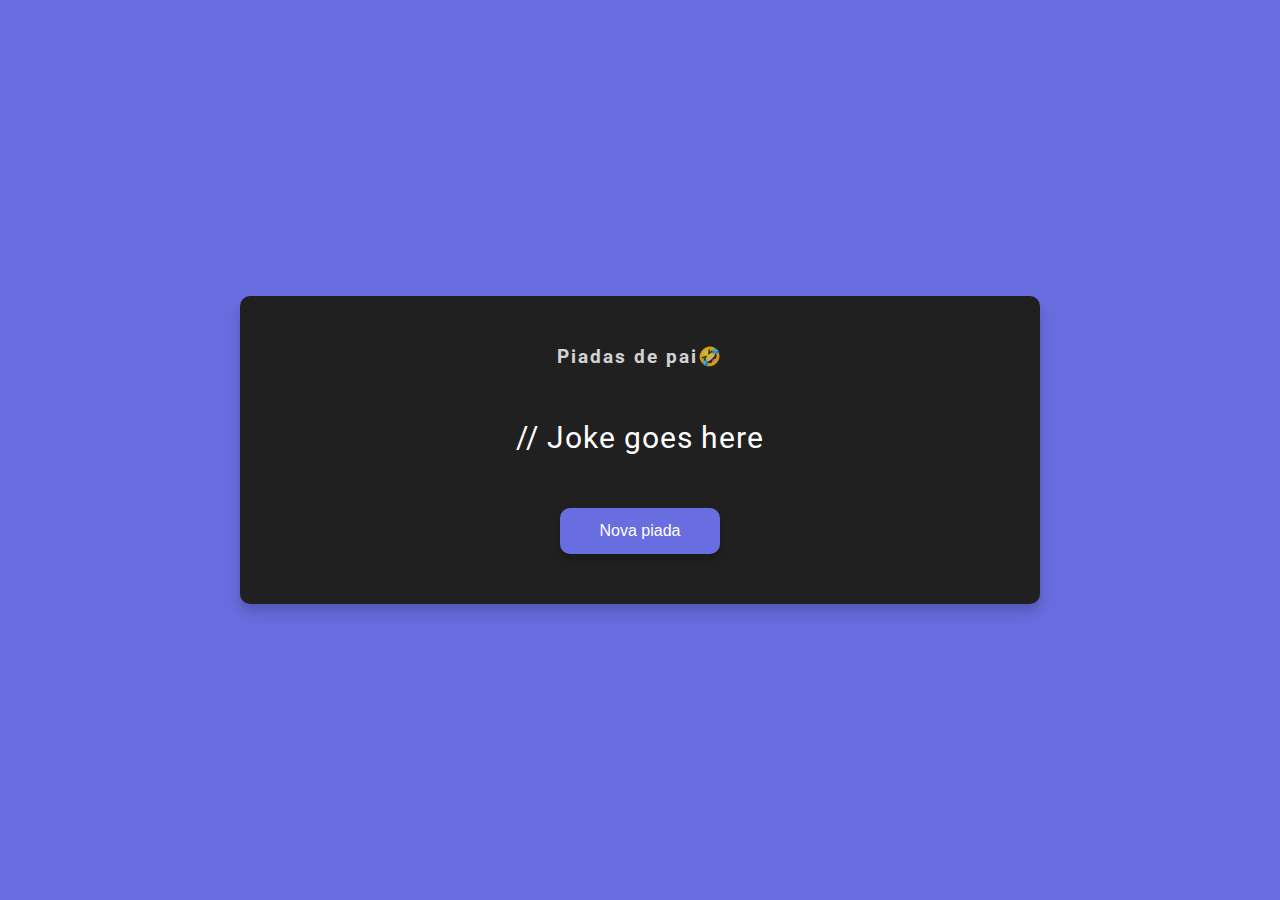
<file: Dad-jokes/index.html>
<!DOCTYPE html>
<html lang="en">
  <head>
    <meta charset="UTF-8" />
    <meta name="viewport" content="width=device-width, initial-scale=1.0" />
    <link rel="stylesheet" href="styles.css" />
    <title>Piadas de pai</title>
  </head>
  <body>
    <div class="container">
      <h3>Piadas de pai🤣</h3>
      <div id="joke" class="joke">// Joke goes here</div>
      <button id="jokeBtn" class="btn">Nova piada</button>
    </div>
    <script src="script.js"></script>
  </body>
</html>
</file>
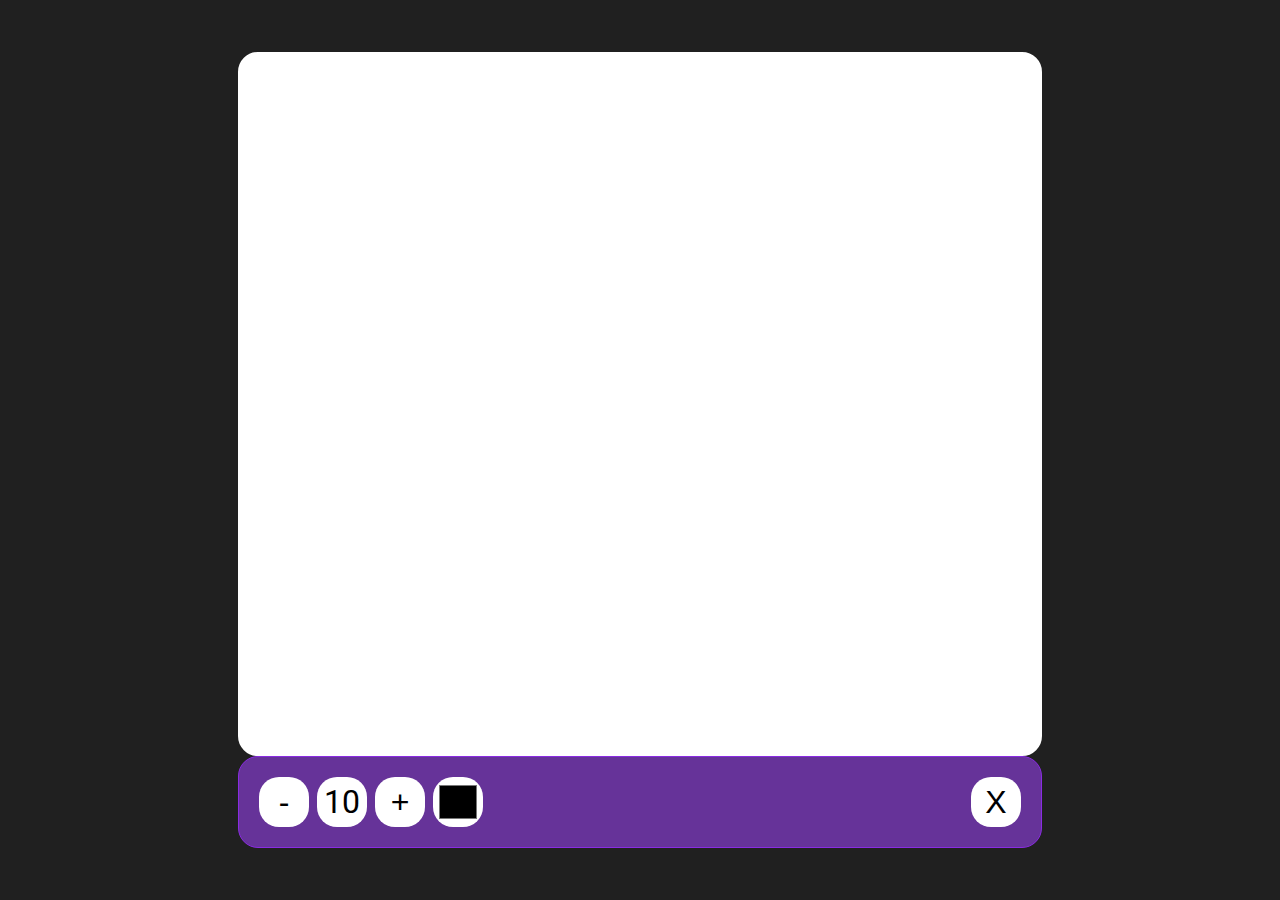
<file: drawing-app/index.html>
<!DOCTYPE html>
<html lang="en">
  <head>
    <meta charset="UTF-8" />
    <meta name="viewport" content="width=device-width, initial-scale=1.0" />
    <link rel="stylesheet" href="styles.css" />
    <title>Drawing App</title>
  </head>
  <body>
    <canvas id="canvas" width="800" height="700"></canvas>
    <div class="toolbox">
      <button id="decrease">-</button>
      <span id="size">10</span>
      <button id="increase">+</button>
      <input type="color" id="color">
      <button id="clear">X</button>
    </div>

    <script src="script.js"></script>
  </body>
</html>
</file>
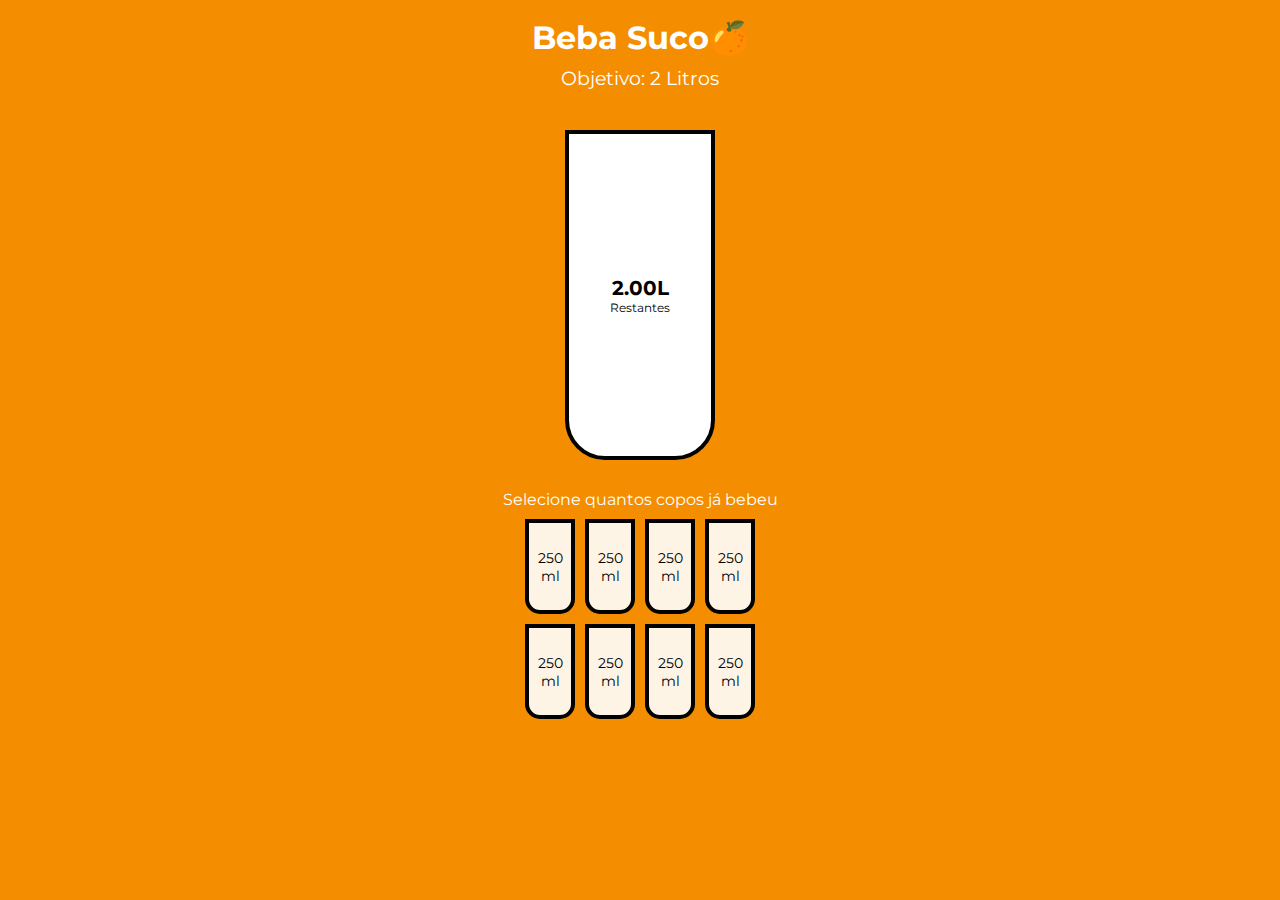
<file: drink-water/index.html>
<!DOCTYPE html>
<html lang="en">
  <head>
    <meta charset="UTF-8" />
    <meta name="viewport" content="width=device-width, initial-scale=1.0" />
    <link rel="stylesheet" href="styles.css" />
    <title>Drink Water</title>
  </head>
  <body>
    <h1>Beba Suco🍊</h1>
    <h3>Objetivo: 2 Litros</h3>

    <div class="cup">
      <div class="remained" id="remained">
        <span id="liters"></span>
        <small>Restantes</small>
      </div>

      <div class="percentage" id="percentage"></div>
    </div>

    <p class="text">Selecione quantos copos já bebeu</p>

    <div class="cups">
      <div class="cup cup-small">250 ml</div>
      <div class="cup cup-small">250 ml</div>
      <div class="cup cup-small">250 ml</div>
      <div class="cup cup-small">250 ml</div>
      <div class="cup cup-small">250 ml</div>
      <div class="cup cup-small">250 ml</div>
      <div class="cup cup-small">250 ml</div>
      <div class="cup cup-small">250 ml</div>
    </div>

    <script src="script.js"></script>
  </body>
</html>
</file>
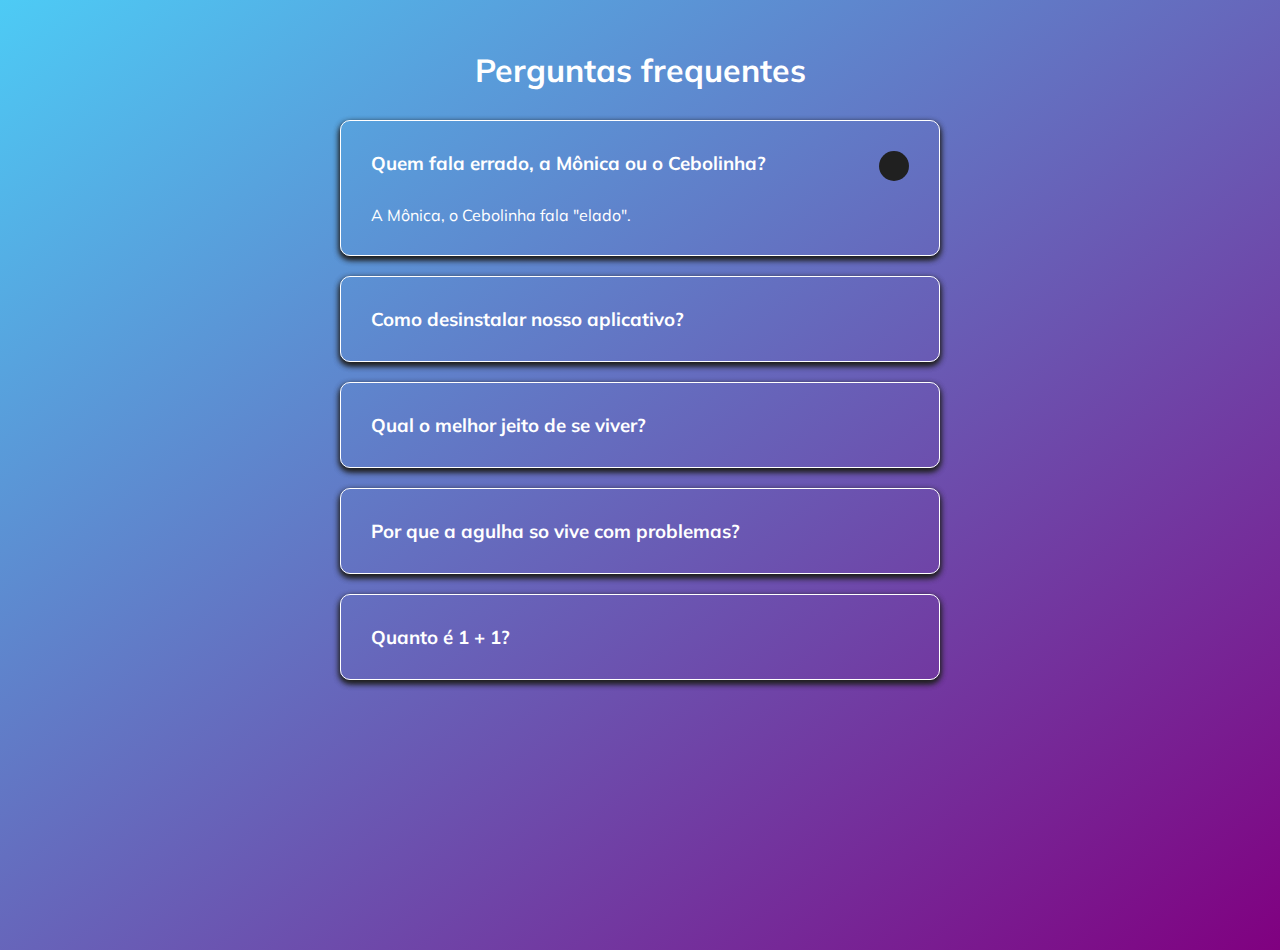
<file: Faq-collapse/index.html>
<!DOCTYPE html>
<html lang="en">
  <head>
    <meta charset="UTF-8" />
    <meta name="viewport" content="width=device-width, initial-scale=1.0" />
    <link rel="stylesheet" href="https://cdnjs.cloudflare.com/ajax/libs/font-awesome/5.14.0/css/all.min.css" 
    integrity="sha512-1PKOgIY59xJ8Co8+NE6FZ+LOAZKjy+KY8iq0G4B3CyeY6wYHN3yt9PW0XpSriVlkMXe40PTKnXrLnZ9+fkDaog==" 
    crossorigin="anonymous" />
    <link rel="stylesheet" href="styles.css" />
    <title>FAQ</title>
  </head>
  <body>
    <h1>Perguntas frequentes</h1>
    <div class="faq-container">
      <div class="faq active">
        <h3 class="faq-title">
          Quem fala errado, a Mônica ou o Cebolinha?
        </h3>

        <p class="faq-text">
          A Mônica, o Cebolinha fala "elado".
        </p>

        <button class="faq-toggle">
          <i class="fas fa-chevron-down"></i>
          <i class="fas fa-times"></i>
        </button>
      </div>

      <div class="faq">
        <h3 class="faq-title">
          Como desinstalar nosso aplicativo?
        </h3>
        <p class="faq-text">
          Desinstale ele.
        </p>
        <button class="faq-toggle">
          <i class="fas fa-chevron-down"></i>
          <i class="fas fa-times"></i>
        </button>
      </div>
      
      <div class="faq">
        <h3 class="faq-title">
            Qual o melhor jeito de se viver?
        </h3>
        <p class="faq-text">
          Não sei, pergunte para a vida.
        </p>
        <button class="faq-toggle">
          <i class="fas fa-chevron-down"></i>
          <i class="fas fa-times"></i>
        </button>
      </div>
      
      <div class="faq">
        <h3 class="faq-title">
          Por que a agulha so vive com problemas?
        </h3>
        <p class="faq-text">
          Porque ela vive se metendo em furadas!
        </p>
        <button class="faq-toggle">
          <i class="fas fa-chevron-down"></i>
          <i class="fas fa-times"></i>
        </button>
      </div>
      
      <div class="faq">
        <h3 class="faq-title">
          Quanto é 1 + 1?
        </h3>
        <p class="faq-text">
          Depende de quem você pergunta.
        </p>
        <button class="faq-toggle">
          <i class="fas fa-chevron-down"></i>
          <i class="fas fa-times"></i>
        </button>
      </div>
    </div>
    <script src="script.js"></script>
  </body>
</html>
</file>
<file: Dad-jokes/styles.css>
@import url('https://fonts.googleapis.com/css2?family=Roboto:wght@400;700&display=swap');

* {
  box-sizing: border-box;
}

body {
  background-color: #686de0;
  font-family: 'Roboto', sans-serif;
  display: flex;
  flex-direction: column;
  align-items: center;
  justify-content: center;
  height: 100vh;
  overflow: hidden;
  margin: 0;
  padding: 20px;
}

.container {
  background-color: #202020;
  border-radius: 10px;
  box-shadow: 0 10px 20px rgba(0, 0, 0, 0.1), 0 6px 6px rgba(0, 0, 0, 0.1);
  padding: 50px 20px;
  text-align: center;
  max-width: 100%;
  width: 800px;
}

h3 {
  margin: 0;
  opacity: 0.8;
  letter-spacing: 2px;
  color: #ffff;
}

.joke {
  font-size: 30px;
  letter-spacing: 1px;
  line-height: 40px;
  margin: 50px auto;
  max-width: 600px;
  color: #fff;
}

.btn {
  background-color: #686de0;
  color: #fff;
  border: 0;
  border-radius: 10px;
  box-shadow: 0 5px 15px rgba(0, 0, 0, 0.1), 0 6px 6px rgba(0, 0, 0, 0.1);
  padding: 14px 40px;
  font-size: 16px;
  cursor: pointer;
}

.btn:active {
  transform: scale(0.98);
}

.btn:focus {
  outline: 0;
}
</file>
<file: drawing-app/styles.css>
@import url('https://fonts.googleapis.com/css2?family=Roboto:wght@400;700&display=swap');

* {
  box-sizing: border-box;
}

body {
  background-color: #202020;
  font-family: 'Roboto', sans-serif;
  display: flex;
  flex-direction: column;
  align-items: center;
  justify-content: center;
  height: 100vh;
  margin: 0;
}

canvas {
  border: 2px solid rgb(255, 255, 255);
  border-radius: 20px;
  background-color: #fff;
}

.toolbox {
  background-color: rebeccapurple;
  border: 1px solid blueviolet;
  display: flex;
  width: 804px;
  padding: 1rem;
  border-radius: 20px;
}

.toolbox > * {
  background-color: #fff;
  border: none;
  display: inline-flex;
  align-items: center;
  justify-content: center;
  font-size: 2rem;
  height: 50px;
  width: 50px;
  margin: 0.25rem;
  padding: 0.25rem;
  cursor: pointer;
  border-radius: 20px;
}

.toolbox > *:last-child {
  margin-left: auto;
  border-radius: 20px;
}
</file>
<file: drink-water/styles.css>
@import url('https://fonts.googleapis.com/css?family=Montserrat:400,600&display=swap');

:root {
  --border-color: #000000;
  --fill-color: #f48e00;
}

* {
  box-sizing: border-box;
}

body {
  background-color: #f48e00;
  color: #fff;
  font-family: 'Montserrat', sans-serif;
  display: flex;
  flex-direction: column;
  align-items: center;
  margin-bottom: 40px;
}

h1 {
  margin: 10px 0 0;
}

h3 {
  font-weight: 400;
  margin: 10px 0;
}

.cup {
  background-color: #fff;
  border: 4px solid var(--border-color);
  color: var(--border-color);
  border-radius: 0 0 40px 40px;
  height: 330px;
  width: 150px;
  margin: 30px 0;
  display: flex;
  flex-direction: column;
  overflow: hidden;
}

.cup.cup-small {
  height: 95px;
  width: 50px;
  border-radius: 0 0 15px 15px;
  background-color: rgba(255, 255, 255, 0.9);
  cursor: pointer;
  font-size: 14px;
  align-items: center;
  justify-content: center;
  text-align: center;
  margin: 5px;
  transition: 0.3s ease;
}

.cup.cup-small.full {
  background-color: var(--fill-color);
  color: #fff;
}

.cups {
  display: flex;
  flex-wrap: wrap;
  align-items: center;
  justify-content: center;
  width: 280px;
}

.remained {
  display: flex;
  flex-direction: column;
  align-items: center;
  justify-content: center;
  text-align: center;
  flex: 1;
  transition: 0.3s ease;
}

.remained span {
  font-size: 20px;
  font-weight: bold;
}

.remained small {
  font-size: 12px;
}

.percentage {
  background-color: var(--fill-color);
  display: flex;
  align-items: center;
  justify-content: center;
  font-weight: bold;
  font-size: 30px;
  height: 0;
  transition: 0.3s ease;
}

.text {
  text-align: center;
  margin: 0 0 5px;
}
</file>
<file: Faq-collapse/styles.css>
@import url('https://fonts.googleapis.com/css?family=Muli&display=swap');

* {
  box-sizing: border-box;
}

body {
  font-family: 'Muli', sans-serif;
  background: linear-gradient(to bottom right, #4dcbf5, #800080); /* Degradê entre o novo tom de azul e roxo */
  min-height: 100vh; /* Garante que o degradê cubra toda a altura da página */
  margin: 0;
}

h1 {
  margin: 50px 0 30px;
  text-align: center;
  color:#ffffff
}

.faq-container {
  max-width: 600px;
  margin: 0 auto;
}

.faq {
  background-color: transparent;
  border: 1px solid #ffffff; /* Borda branca */
  box-shadow: 0 3px 6px #202020, 0 3px 6px #202020;
  border-radius: 10px;
  margin: 20px 0;
  padding: 30px;
  position: relative;
  overflow: hidden;
  transition: 0.3s ease;
  color: #ffffff; /* Cor da fonte quando o FAQ está desativado */
}

.faq.active {
  background-color: transparent; /* Mantém o fundo transparente */
  box-shadow: 0 3px 6px #202020, 0 3px 6px #202020;
  color: #ffffff; /* Cor da fonte quando o FAQ está ativo */
  border-color: #ffffff; /* Mantém a borda branca quando ativo */
}

.faq.active::before,
.faq.active::after {
  content: '\f075';
  font-family: 'Font Awesome 5 Free';
  color: #2ecc71;
  font-size: 7rem;
  position: absolute;
  opacity: 0;
  top: 20px;
  left: 20px;
  z-index: 0;
}

.faq.active::before {
  color: #3498db;
  top: -10px;
  left: -30px;
  transform: rotateY(180deg);
}

.faq-title {
  margin: 0 35px 0 0;
}

.faq-text {
  display: none;
  margin: 30px 0 0;
}

.faq.active .faq-text {
  display: block;
}

.faq-toggle {
  background-color: transparent;
  color: #ffffff;
  border: 0;
  border-radius: 50%;
  cursor: pointer;
  display: flex;
  align-items: center;
  justify-content: center;
  font-size: 16px;
  padding: 0;
  position: absolute;
  top: 30px;
  right: 30px;
  height: 30px;
  width: 30px;
}

.faq-toggle:focus {
  outline: 0;
  color: #ffffff;
}

.faq-toggle .fa-times {
  display: none;
}

.faq.active .faq-toggle .fa-times {
  display: block;
}

.faq.active .faq-toggle .fa-chevron-down {
  display: none;
}

.faq.active .faq-toggle {
  background-color: #202020;
}
</file>
